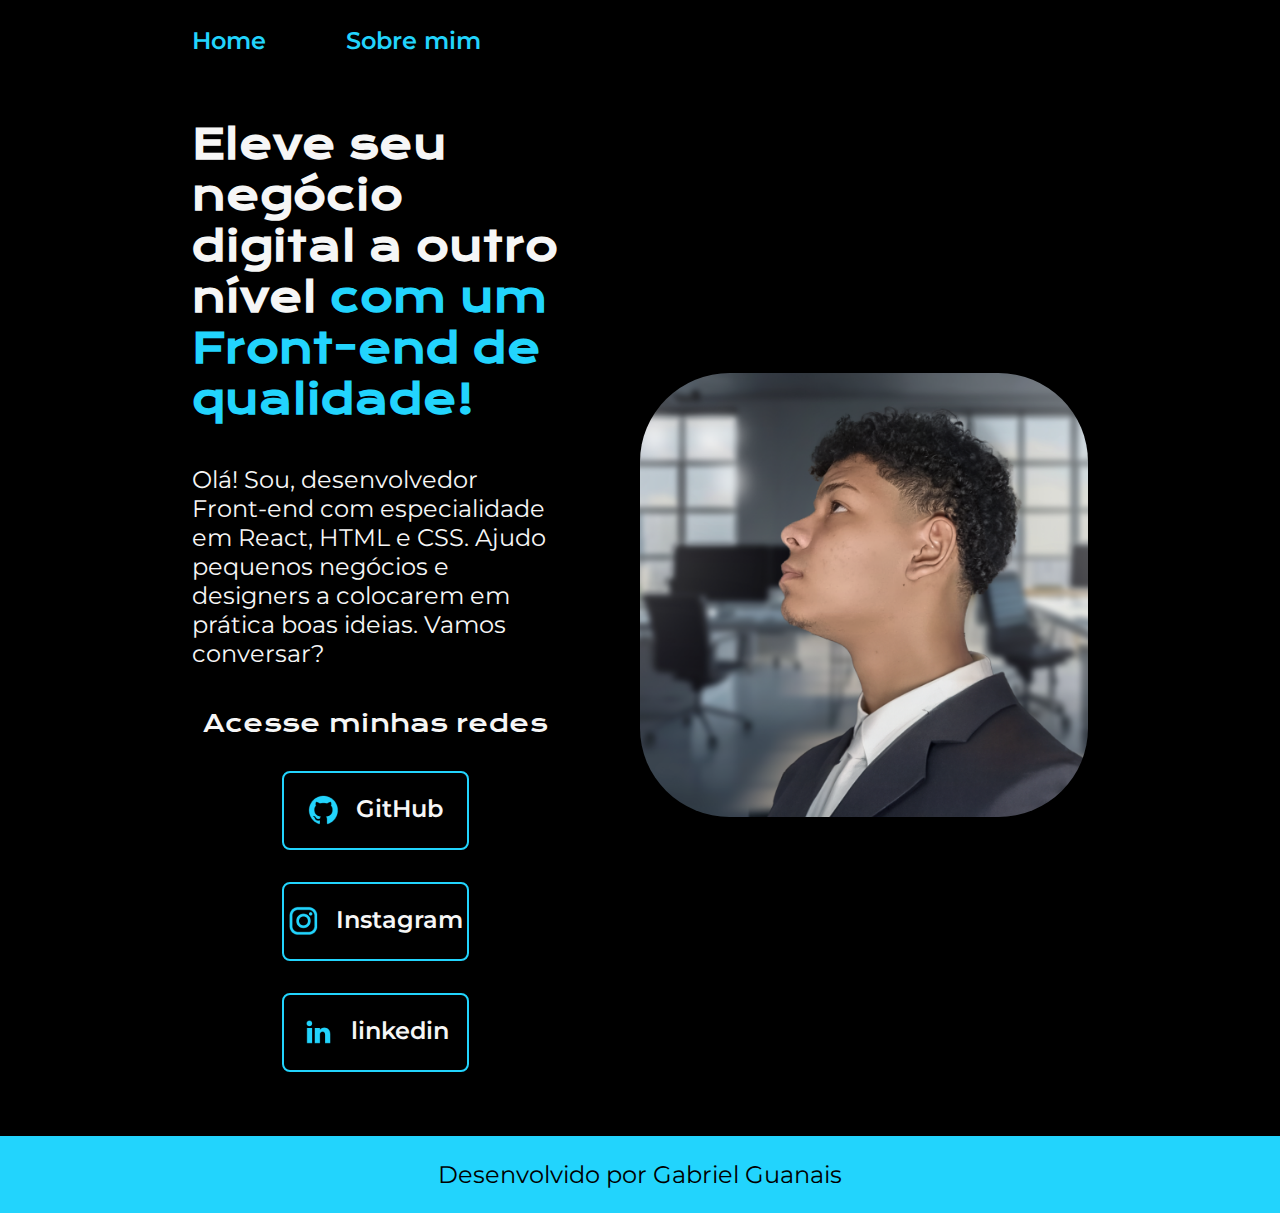
<file: index.html>
<!DOCTYPE html>
<html lang="pt-br">
<head>
    <meta charset="UTF-8">
    <meta name="viewport" content="width=device-width, initial-scale=1.0">
    <title>Portifolio</title>
    <link rel="stylesheet" href="./style/style.css">
</head>
<body>
    <header class="cabecalho">
        <nav class="cabecalho__menu">  
            <a class="cabecalho__menu__link" href="index.html">Home</a>
            <a class="cabecalho__menu__link" href="about.html">Sobre mim</a>
        </nav>
      
    </header>
    <main class="apresentacao">
        <section class="apresentacao__conteudo">
            <h1 class="apresentacao__conteudo__titulo">Eleve seu negócio digital a outro nível <strong class="titulo-destaque">com um Front-end de qualidade!</strong></h1>
            <p class="apresentacao__conteudo__paragrafo">Olá! Sou, desenvolvedor Front-end com especialidade em React, HTML e CSS. Ajudo pequenos negócios e designers a colocarem em prática boas ideias. Vamos conversar?</p>
            <div class="apresentacao__links">
                <h2 class="apresentacao__links__subtitulo">Acesse minhas redes</h2>
                <a class="apresentacao__links__navegacao" href="https://github.com/Gabriel-Guanais">
                    <img src="./assets/github.png">
                    GitHub
                </a>
                <a class="apresentacao__links__navegacao" href="https://www.instagram.com/gabriel_guanais/">
                    <img src="./assets/instagram.png">
                    Instagram
                </a>
                <a class="apresentacao__links__navegacao" href="https://www.linkedin.com/in/gabriel-corrêa-667032246/">
                    <img src="./assets/linkedin.png">
                    linkedin
                </a>
            </div>
        </section>
            <img class="foto-gabriel" src="./assets/ultimos.png"  alt="empresario gabriel">
    </main>
    <footer class="rodape">
        <p>Desenvolvido por Gabriel Guanais</p>
    </footer>
</body>
</html>
</file>
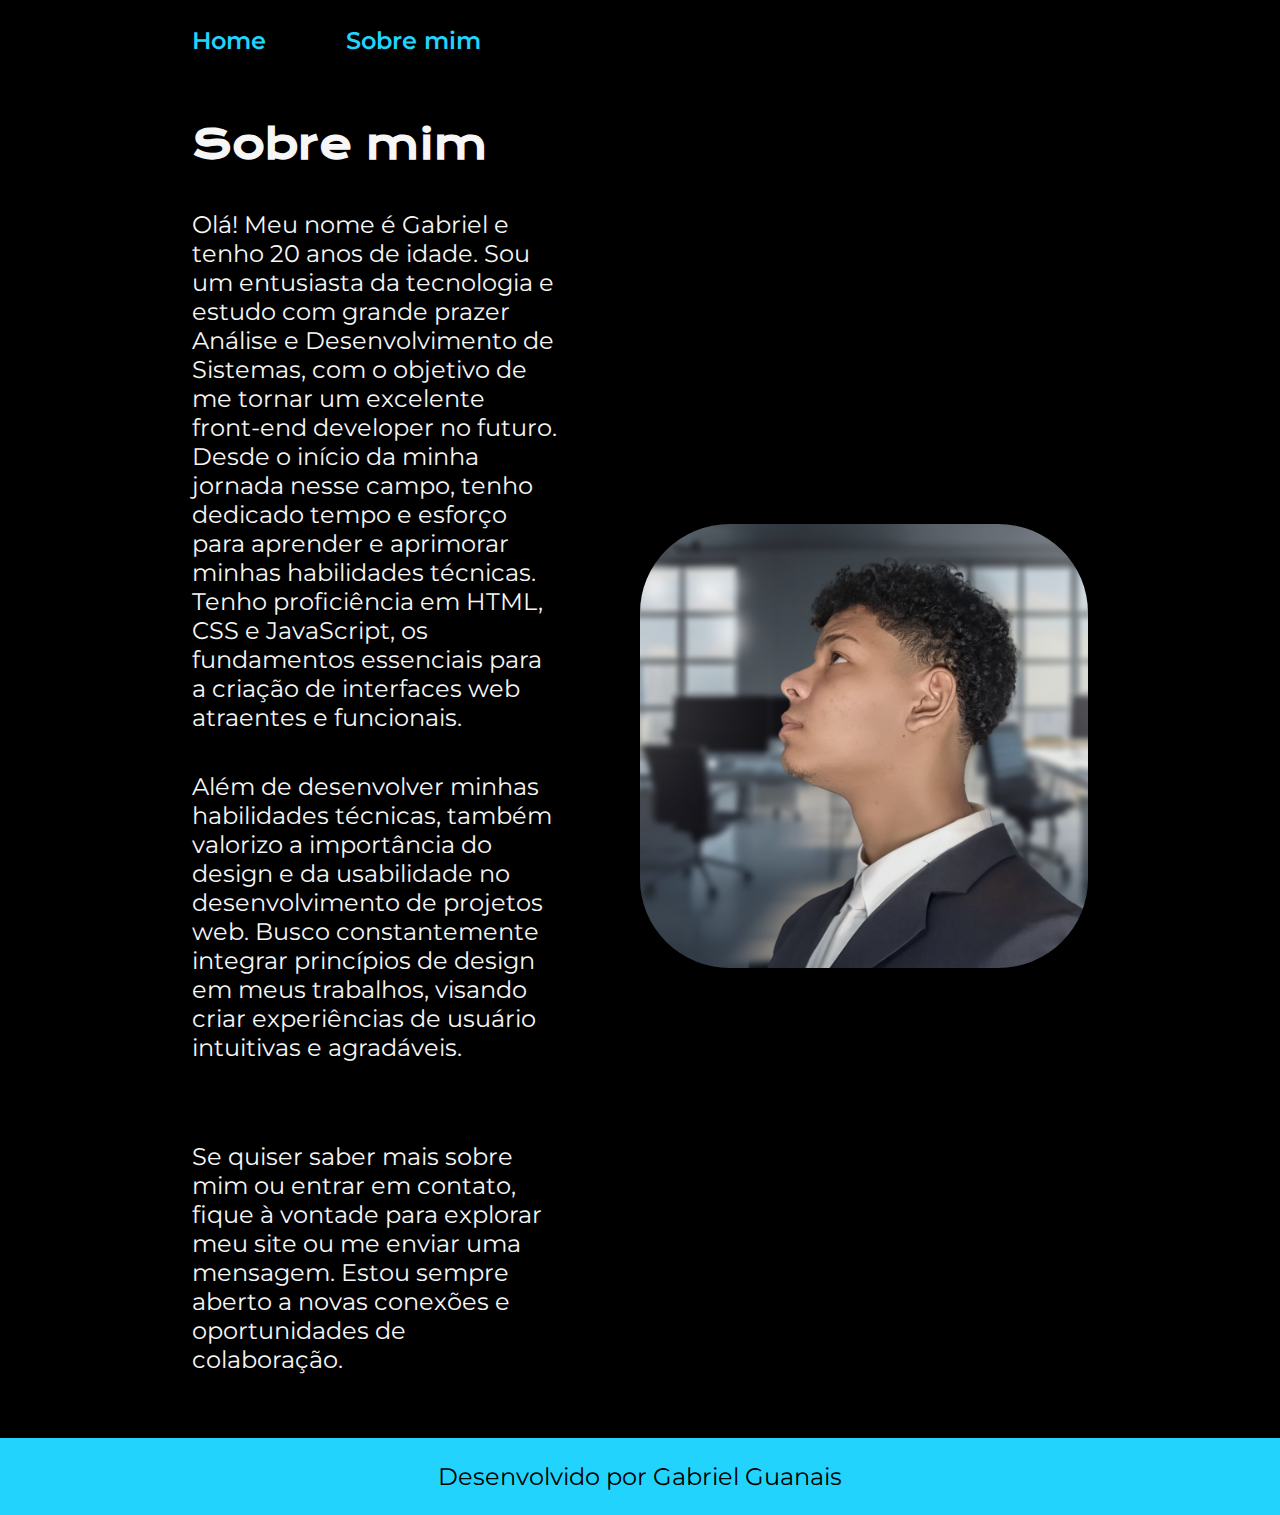
<file: about.html>
<!DOCTYPE html>
<html lang="pt-br">
<head>
    <meta charset="UTF-8">
    <meta name="viewport" content="width=device-width, initial-scale=1.0">
    <title>Sobre mim</title>
    <link rel="stylesheet" href="./style/style.css">
</head>
<body>
    <header class="cabecalho">
        <nav class="cabecalho__menu">
            <a class="cabecalho__menu__link" href="index.html">Home</a>
            <a class="cabecalho__menu__link" href="about.html">Sobre mim</a>
        </nav>
    </header>

    <main class="apresentacao">
        <section class="apresentacao__conteudo">
            <H1 class="apresentacao__conteudo__titulo">Sobre mim</H1>
            <p class="apresentacao__conteudo__paragrafo">Olá! Meu nome é Gabriel e tenho 20 anos de idade. Sou um entusiasta da tecnologia e estudo com grande prazer Análise e Desenvolvimento de Sistemas, com o objetivo de me tornar um excelente front-end developer no futuro.
            Desde o início da minha jornada nesse campo, tenho dedicado tempo e esforço para aprender e aprimorar minhas habilidades técnicas. Tenho proficiência em HTML, CSS e JavaScript, os fundamentos essenciais para a criação de interfaces web atraentes e funcionais.</p>
            <p class="apresentacao__conteudo__paragrafo">
                Além de desenvolver minhas habilidades técnicas, também valorizo a importância do design e da usabilidade no desenvolvimento de projetos web. Busco constantemente integrar princípios de design em meus trabalhos, visando criar experiências de usuário intuitivas e agradáveis.<p/>
            <p class="apresentacao__conteudo__paragrafo">Se quiser saber mais sobre mim ou entrar em contato, fique à vontade para explorar meu site ou me enviar uma mensagem. Estou sempre aberto a novas conexões e oportunidades de colaboração.
            </p> 
        </section>
        <img class="foto-gabriel" src="./assets/ultimos.png"  alt="empresario gabriel">
    </main>
    

    <footer class="rodape">
        <p>Desenvolvido por Gabriel Guanais</p>
    </footer>
</body>
</html>
</file>
<file: style/style.css>
@import url('https://fonts.googleapis.com/css2?family=Krona+One&family=Montserrat:wght@400;600&display=swap');

:root {
    --cor-principal:#000000;
    --cor-secundaria:#f6f6f6;
    --cor-terciaria:#22D4FD;
    --cor-hover:#272727;

    --fonte-principal:"Krona One", sans-serif;
    --fonte-secundaria:'Montserrat', sans-serif;
}
* {
    margin: 0;
    padding: 0;
}

body {
    /* height: 100vh; */
    box-sizing: border-box;
    background-color: var(--cor-principal);
    color: var(--cor-secundaria);
}

.cabecalho__menu__link {
    font-family: var(--fonte-secundaria);
    font-size: 1.5rem;
    font-weight: 600;
    color: var(--cor-terciaria);
    text-decoration: none;
    transition: filter 0.3s ease;
}
.cabecalho__menu__link:hover {
    filter: brightness(0.5);
}
.cabecalho {
    padding: 2% 0 0 15%;
}

.cabecalho__menu {
    display: flex;
    gap: 80px;
}

.apresentacao {
    display:flex;
    align-items: center;
    justify-content: space-between;
    padding: 5% 15%;
    gap:82px;
}

.apresentacao__conteudo {
    width: 50%;
    display: flex;
    flex-direction: column;
    gap: 40px;
}

.apresentacao__conteudo__titulo{
    font-size:2.5rem;
    font-family:var(--fonte-principal);
}

.titulo-destaque {
    color: var(--cor-terciaria);
}

.apresentacao__conteudo__paragrafo {
    font-size: 1.5rem;
    font-family:var(--fonte-secundaria);
}

.apresentacao__links {
    display: flex;
    justify-content: space-between;
    flex-direction: column;
    align-items: center;
    gap: 32px;
}

.apresentacao__links__subtitulo {
    font-family: var(--fonte-principal);
    font-weight: 400;
    font-size:1.5rem;
}

.apresentacao__links__navegacao {
    /* background-color: #22D4FD; */
    display: flex;
    justify-content: center;
    gap: 16px;
    width: 50%;
    border: 2px solid var(--cor-terciaria);
    text-align: center;
    border-radius: 8px;
    font-size: 1.5rem;
    padding: 21.5px 0;
    text-decoration: none;
    color:var(--cor-secundaria);
    font-family: var(--fonte-secundaria);
    font-weight: 600;
}

.apresentacao__links__navegacao:hover {
    background-color: var(--cor-hover);
    /* padding: 3% */ 
}

.foto-gabriel {
    width: 50%;
    border-radius: 20%;
    }

.rodape {
    text-align: center;
    font-family: var(--fonte-secundaria);
    font-size:1.5rem;
    font-weight: 400;
    padding: 24px; 
    color: var(--cor-principal); 
    background-color:var(--cor-terciaria);

}

@media (max-width: 1200px) {
    .cabecalho__menu{
        justify-content: center;
    }
    
    .cabecalho{
        padding: 10%;
    }

    .apresentacao{
        flex-direction:column-reverse;
        padding: 5%,;
    }

    .apresentacao__conteudo {
        width: auto;
    }
}
</file>
